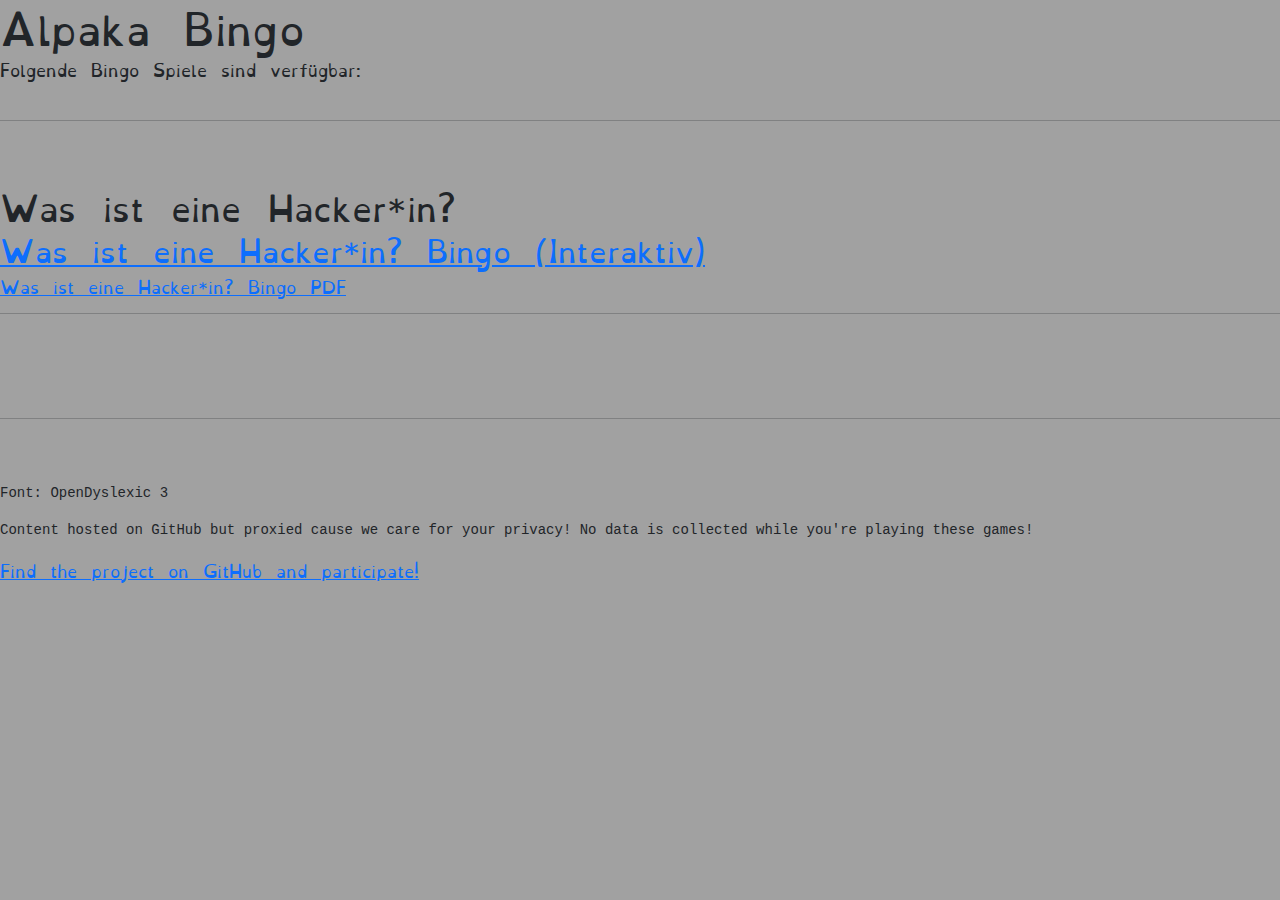
<file: index.html>
<html>
<head>
<title>Alpaka Bingo</title>
<meta charset="utf-8" /> 
<link href="css/bootstrap.css" rel="stylesheet" type="text/css">
<link href="css/style.css" rel="stylesheet" type="text/css">
<!--<meta http-equiv="refresh" content="0; URL='/wasisteinehackerin.html'" /> -->

</head>
    <h1>Alpaka Bingo</h1>
    <a>Folgende Bingo Spiele sind verfügbar:</a>
    <br><br><hr><br><br>
    <h2>Was ist eine Hacker*in?</h2>
    <a href="/wasisteinehackerin.html"><h3>Was ist eine Hacker*in? Bingo (Interaktiv)</h3></a>
    <a href="/wasisteinehackerin.pdf">Was ist eine Hacker*in? Bingo PDF</a>


    <br>
    <hr>
    <br>
<!--
    <h2>Bullshit Bingo('s)</h2>
    <a href="/bullshit01.html"><h3>Bullshit Bingo (Interaktiv)</h3></a>
    <br>
    <hr>
    <br>-->


    <br /><br /><hr /><br /><br />
    <pre>Font: OpenDyslexic 3</pre><pre>Content hosted on GitHub but proxied cause we care for your privacy! No data is collected while you're playing these games!</pre>
    <a href="https://github.com/td00/alpakabingo">Find the project on GitHub and participate!</a>
</html>
</file>
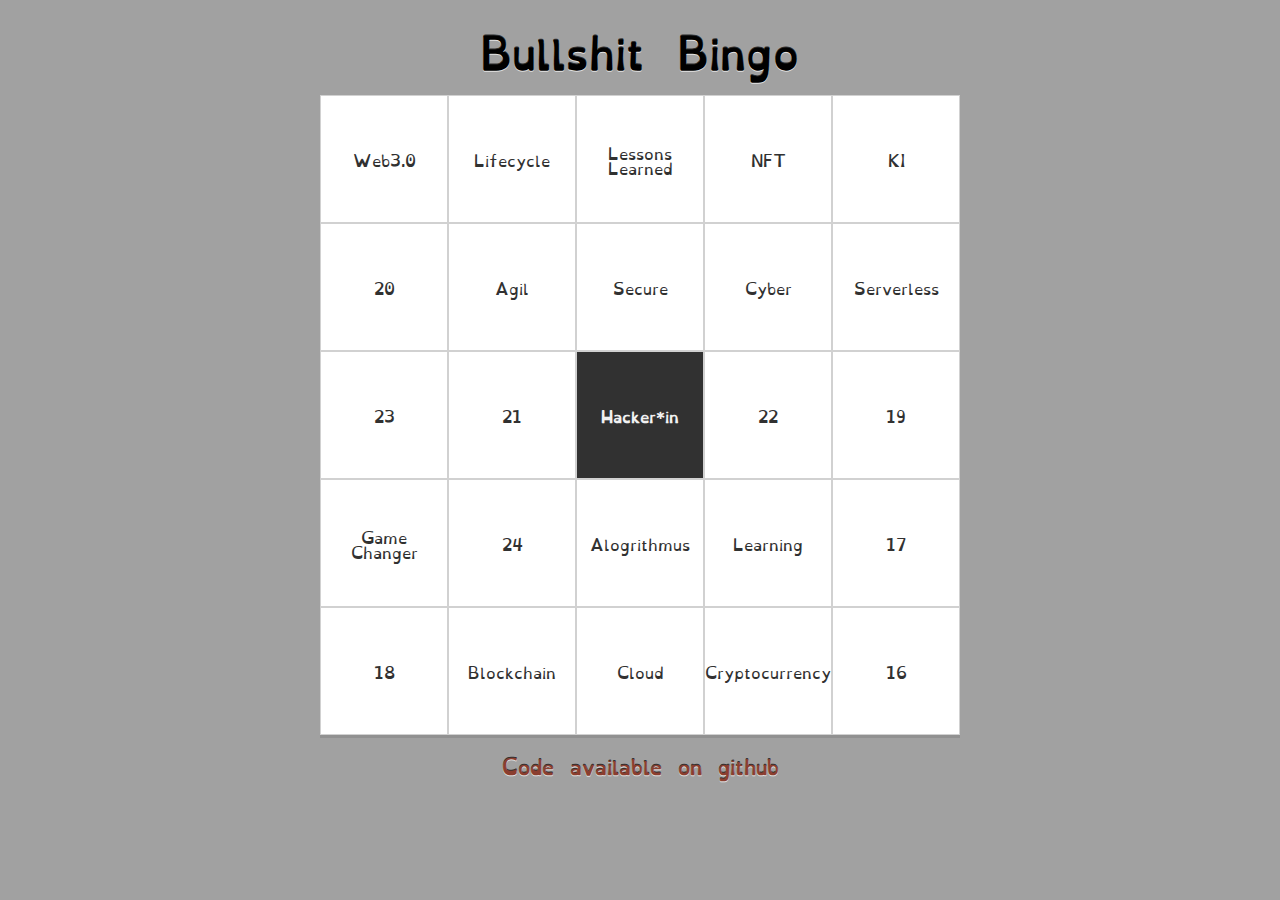
<file: bullshit01.html>
<!DOCTYPE html>

<html>

<head>

  <title>Bullshit Bingo</title>
  <meta charset="utf-8" /> 
	<link rel="shortcut icon" href="favicon.ico" type="image/x-icon" />
	<!--<meta name="viewport" content="user-scalable=yes, width=device-width">
	-->
	<link href="css/style.css" rel="stylesheet" type="text/css">

	<script src="js/jquery.js" type="text/javascript"></script>
	
	<script src="js/jquery.tappable.js" type="text/javascript"></script>

	<script src="js/bullshit01.js" type="text/javascript"></script>
	
	<script src="js/script.js" type="text/javascript"></script>
	
</head>

<body>

	<div id="container">
	
		<div id="header"></div>
		
		<div id="board"></div>
	
		<div id="footer"></div>

	</div>
	
</body>

</html>
</file>
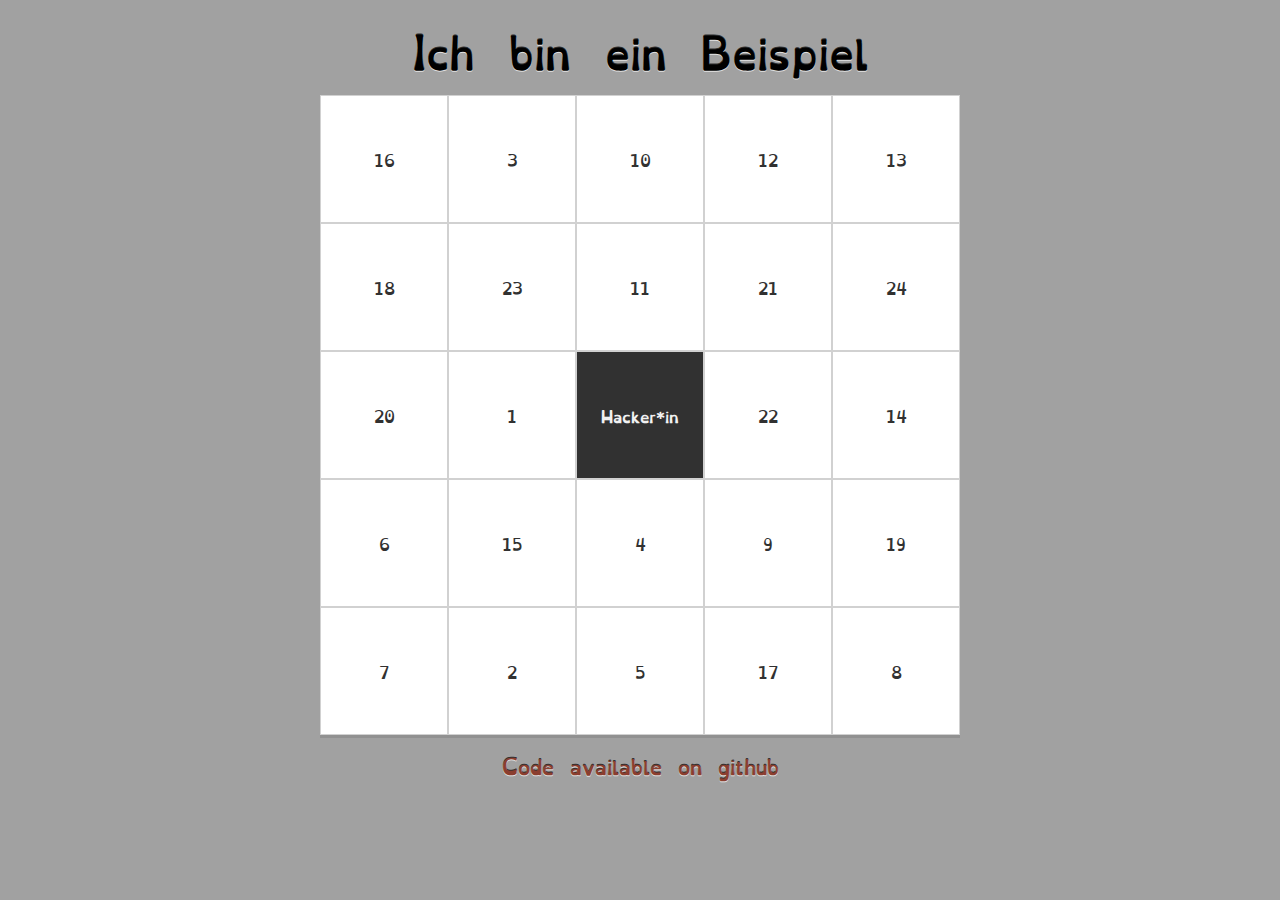
<file: exampleboard.html>
<!DOCTYPE html>

<html>

<head>

  <title>Ich bin ein Beispiel</title>
  <meta charset="utf-8" /> 
	<link rel="shortcut icon" href="favicon.ico" type="image/x-icon" />
	<!--<meta name="viewport" content="user-scalable=yes, width=device-width">
	-->
	<link href="css/style.css" rel="stylesheet" type="text/css">

	<script src="js/jquery.js" type="text/javascript"></script>
	
	<script src="js/jquery.tappable.js" type="text/javascript"></script>

	<script src="js/exampleboard.js" type="text/javascript"></script>
	
	<script src="js/script.js" type="text/javascript"></script>
	
</head>

<body>

	<div id="container">
	
		<div id="header"></div>
		
		<div id="board"></div>
	
		<div id="footer"></div>

	</div>
	
</body>

</html>
</file>
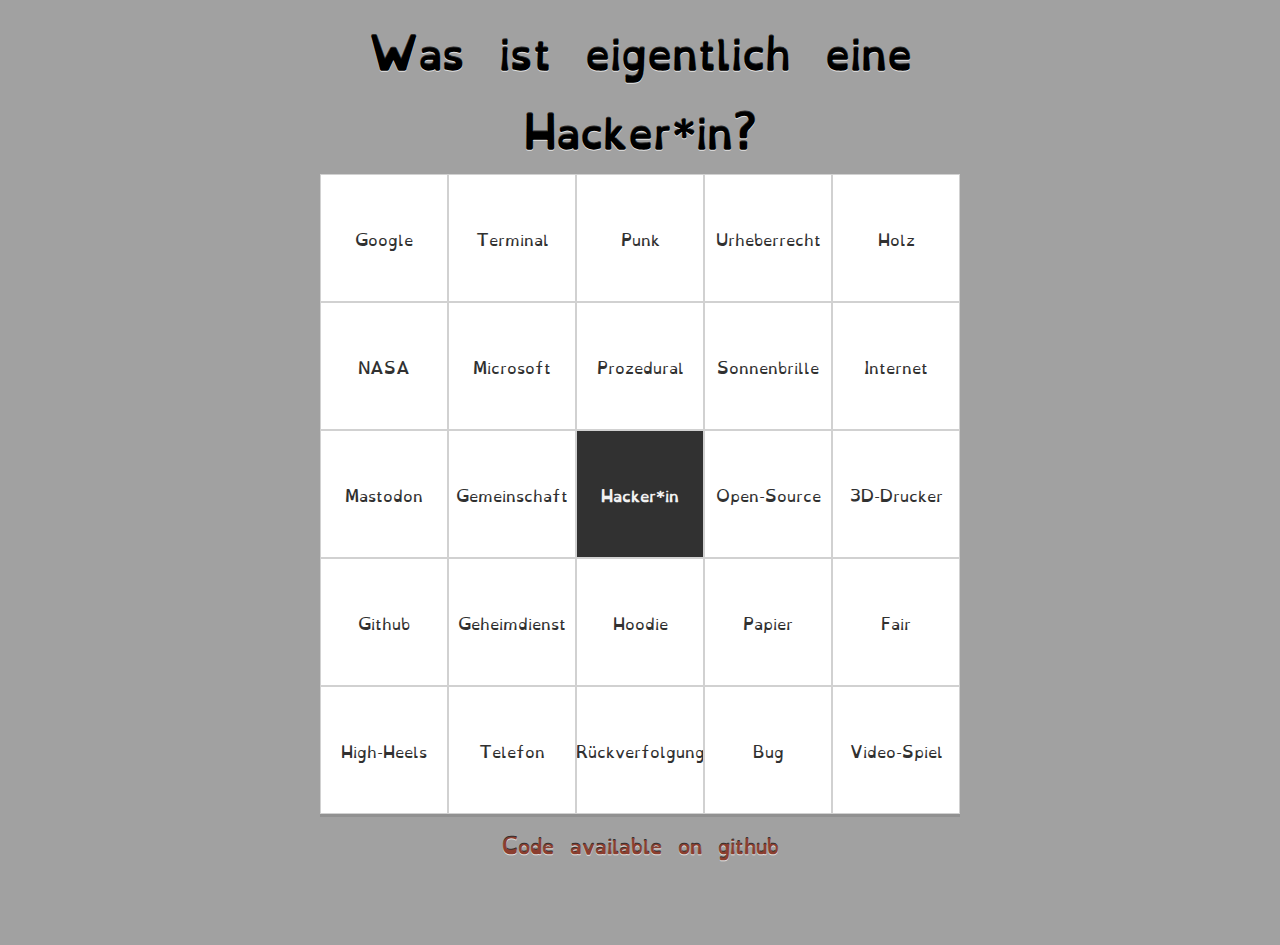
<file: wasisteinehackerin.html>
<!DOCTYPE html>

<html>

<head>

  <title>Was ist eigentlich eine Hacker*in?</title>
  <meta charset="utf-8" /> 
	<link rel="shortcut icon" href="favicon.ico" type="image/x-icon" />
	<!--<meta name="viewport" content="user-scalable=yes, width=device-width">
	-->
	<link href="css/style.css" rel="stylesheet" type="text/css">

	<script src="js/jquery.js" type="text/javascript"></script>
	
	<script src="js/jquery.tappable.js" type="text/javascript"></script>

	<script src="js/wasisteinehackerin.js" type="text/javascript"></script>
	
	<script src="js/script.js" type="text/javascript"></script>
	
</head>

<body>

	<div id="container">
	
		<div id="header"></div>
		
		<div id="board"></div>
	
		<div id="footer"></div>

	</div>
	
</body>

</html>
</file>
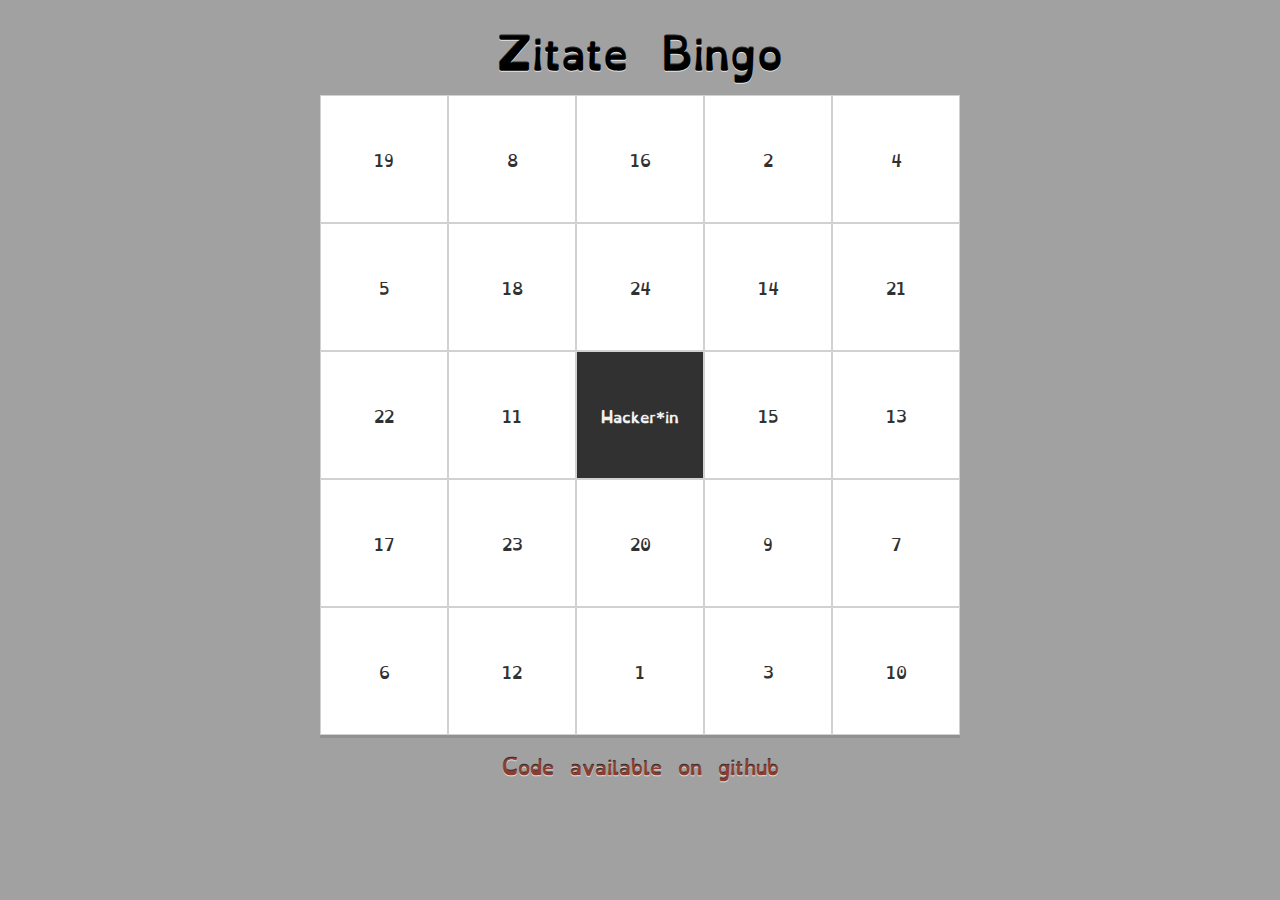
<file: zitate.html>
<!DOCTYPE html>

<html>

<head>

  <title>Zitate Bingo</title>
  <meta charset="utf-8" /> 
	<link rel="shortcut icon" href="favicon.ico" type="image/x-icon" />
	<!--<meta name="viewport" content="user-scalable=yes, width=device-width">
	-->
	<link href="css/style.css" rel="stylesheet" type="text/css">

	<script src="js/jquery.js" type="text/javascript"></script>
	
	<script src="js/jquery.tappable.js" type="text/javascript"></script>

	<script src="js/zitate.js" type="text/javascript"></script>
	
	<script src="js/script.js" type="text/javascript"></script>
	
</head>

<body>

	<div id="container">
	
		<div id="header"></div>
		
		<div id="board"></div>
	
		<div id="footer"></div>

	</div>
	
</body>

</html>
</file>
<file: css/style.css>
@font-face {
    font-family: 'opendyslexic';
    src: url('/fonts/OpenDyslexic3-Regular.ttf');
}

* {
	margin: 0px;
	padding: 0px;
	-webkit-tap-highlight-color: rgba(0,0,0,0);
	-webkit-touch-callout: none;
	-webkit-user-select: none;
	-khtml-user-select: none;
	-moz-user-select: none;
	-ms-user-select: none;
	user-select: none;
}

body {
	background-color: #a1a1a1;
	font-family: "opendyslexic";
	text-rendering: optimizeLegibility;
}

#header {
	font-size: 3.6em;
	padding: 20px 20px 12px 20px;
}

#footer {
	padding: 16px 20px 8px 20px;
	font-size: 2.0em;
}

.text {
	font-size: 1.2em;
	line-height: 1.2em;
}

#container {
	width: 640px;
	display: block;
	margin-left: auto;
	margin-right: auto;
	background-color: none;
}

#header, #footer {
	display: block;
	text-align: center;
	/*float: left;*/
	width: 600px;
/*	color: #8B3E2F;*/
	color: #0066CC
	opacity: 0.5;
	text-shadow: 0px 1px 0px #e1e1e1, 0px -1px 0px #313131;
   	background-color: none;
	font-size: 2.5em;
	font-weight: bold;
	padding: 8px 20px 8px 20px;
	transition-property: background-color;
	transition-duration: 1s;
	-moz-transition-property: background-color;
	-moz-transition-duration: 1s;
	-webkit-transition-property: background-color;
	-webkit-transition-duration: 1s;
}

#footer {
	text-align: center;
	font-size: 1.2em;
	padding: 3px 20px;
	margin-bottom: 80px;
}

#footer a {
	text-decoration: none;
	color: #8B3E2F;
}

#board {
	display: block;
	float: left;
	width: 640px;
	background-color: #fff;
	margin-bottom: 10px;
	box-shadow: 0px 3px #919191;
}

.square, .freesquare {
	display: flex;
	justify-content: center;
	align-items: center;
	float: left;
	overflow: hidden;
	background-color: #fff;
	color: #313131;
	text-align: center;
	width: 120px;
	height: 120px;
	padding: 3px;
	border: 1px solid #d1d1d1;
	transition-property: background-color;
	transition-duration: 1s;
	-moz-transition-property: background-color;
	-moz-transition-duration: 1s;
	-webkit-transition-property: background-color;
	-webkit-transition-duration: 1s;
}

.selected {
	color: #f1f1f1;
	background-color: #313131;
}

.text {
	font-family: "opendyslexic";
	vertical-align: middle;
	font-size: 0.95em;
	line-height: 1.0em;
}

.small {
	font-size: 0.8em;
}

.medium {
	font-size: 1.0em;
}

.large {
	font-size: 1.2em;
}

.win {
	color: #ffffff !important;
   	background-color: red;
}
</file>
